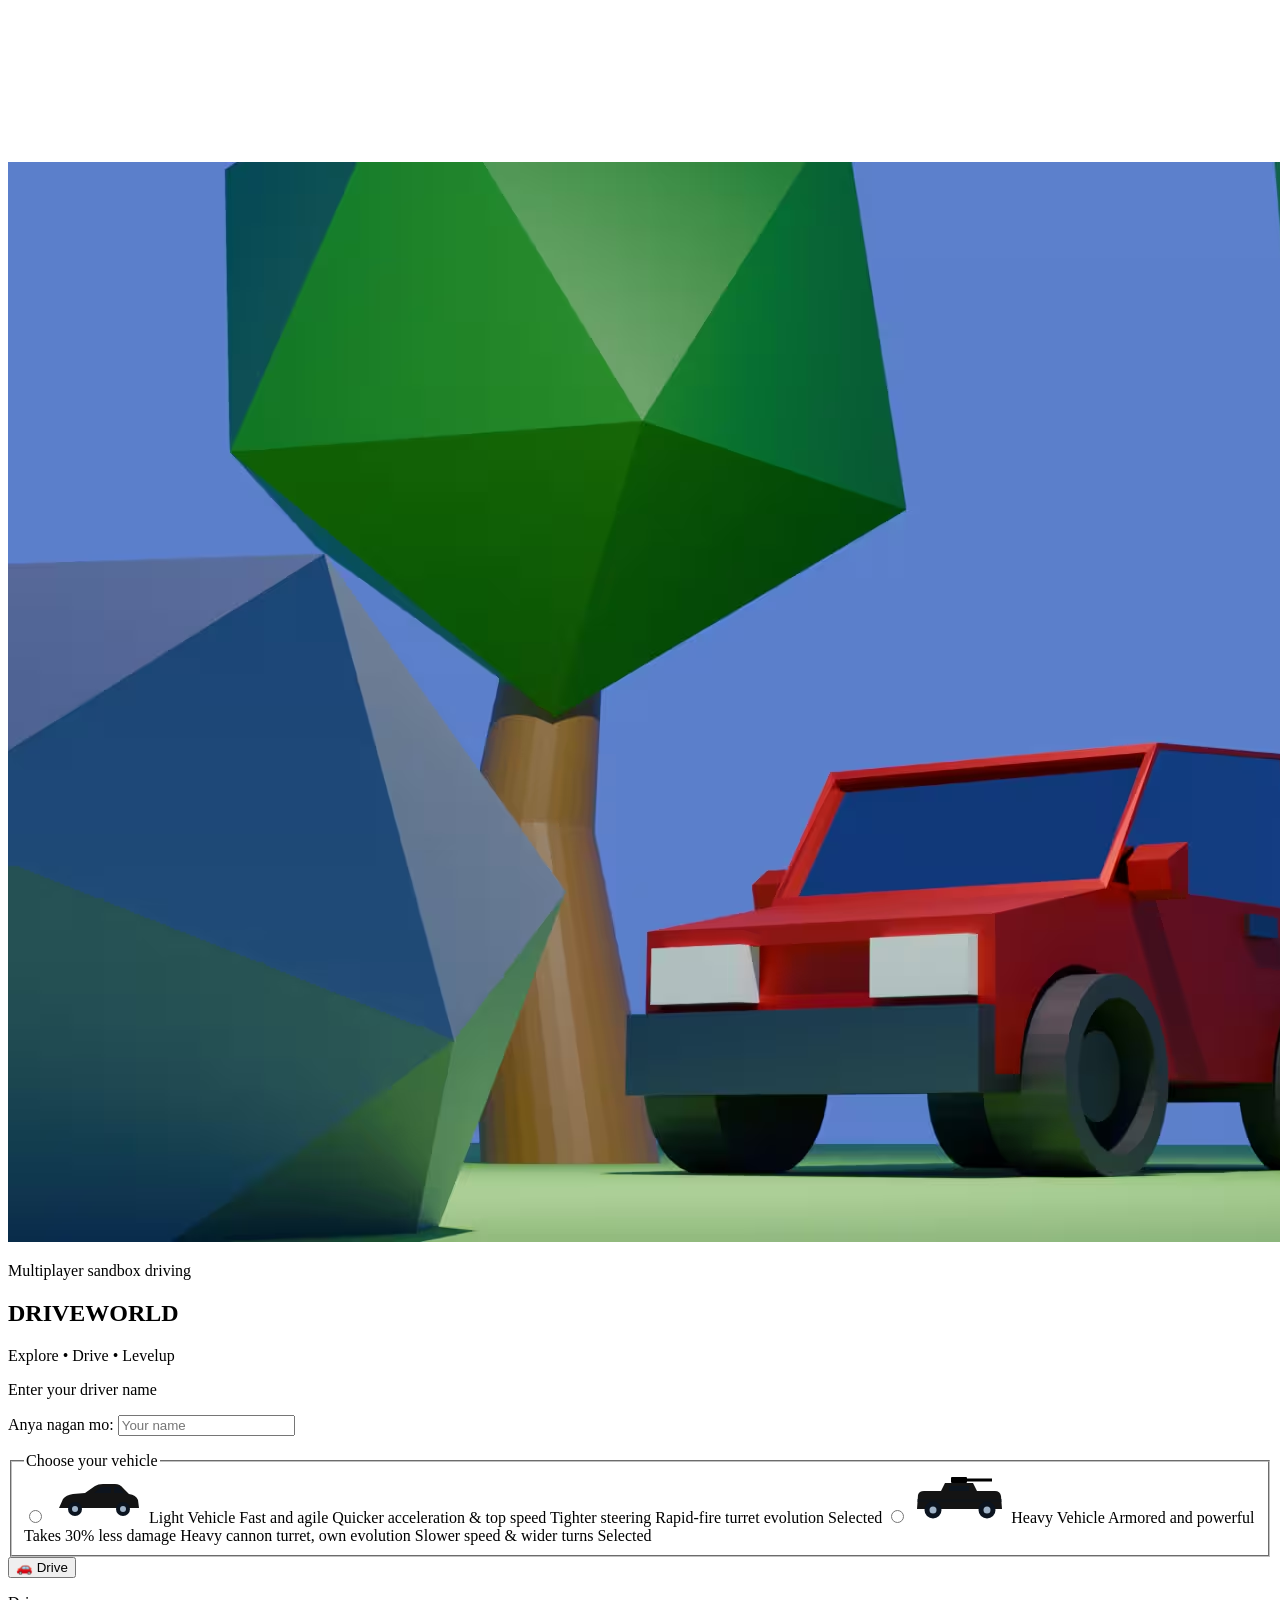
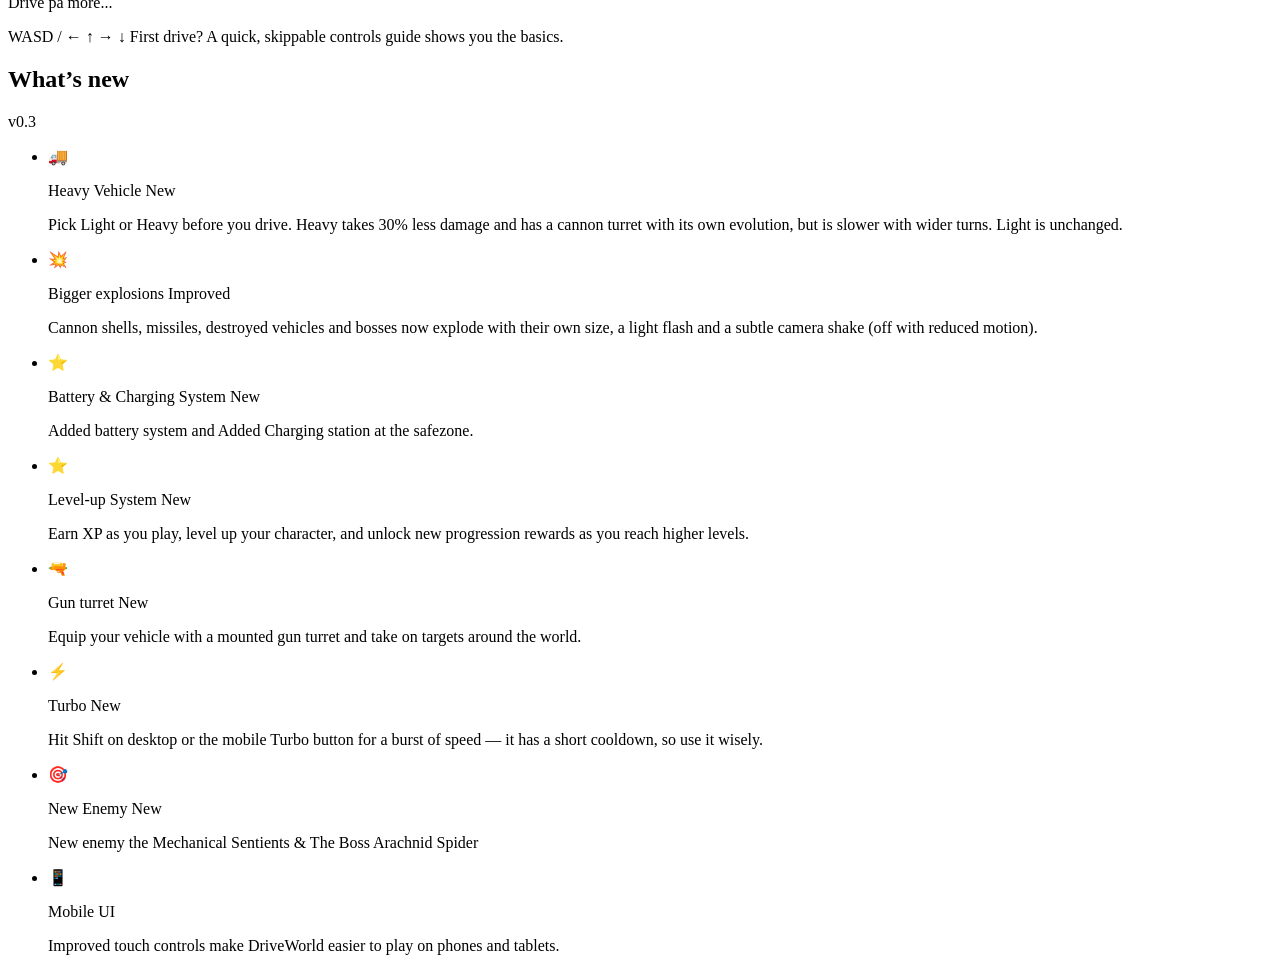
<file: index.html>
<!doctype html>
<html lang="en">
  <head>
    <meta charset="UTF-8" />
    <meta name="viewport" content="width=device-width, initial-scale=1, viewport-fit=cover" />

    <!-- Basic SEO --> 
    <meta name="title" content="DriveWorld by Kurt"> 
    <meta name="description" content="DriveWorld is 'mayat andfun multiplayer sandbox driving game where players can explore, drive, chat and enjoy an open driving experience with friends."> 
    <!-- Open Graph / Facebook / Messenger / Discord --> 
    <meta property="og:type" content="website"> 
    <meta property="og:title" content="DriveWorld by Kurt (demo)"> 
    <meta property="og:description" content="Explore, drive, chat and have fun with other players in DriveWorld, a multiplayer sandbox driving game."> 
    <meta property="og:url" content="https://driveworld.onrender.com"> 
    <meta property="og:site_name" content="DriveWorld"> 
    <meta property="og:image" content="src/images/Driveworld Banner.png"> 
    <meta property="og:image:alt" content="DriveWorld Multiplayer Sandbox Driving Game"> 
    <!-- Twitter / X --> 
    <meta name="twitter:card" content="summary_large_image"> 
    <meta name="twitter:title" content="DriveWorld Multiplayer Sandbox Driving Game"> 
    <meta name="twitter:description" content="Explore, drive, chat, and have fun with other players in DriveWorld, a multiplayer sandbox driving game."> 
    <meta name="twitter:image" content="src/images/Driveworld Banner.png"> 
    <!-- Mobile / Browser --> 
    <meta name="theme-color" content="#0b0b0f"> 
    <meta name="application-name" content="DriveWorld">
    <meta property="og:image" content="src/images/Driveworld Banner.png" />

    <link rel="icon" type="image/png" href="src/images/favicon.png">
    
    <meta name="theme-color" content="#101721" />
    <title>Driveworld by Kurt Allen</title>
  </head>
  <body>
    <canvas id="game"></canvas>

    <section id="loading">
      <div class="intro-scene" aria-hidden="true">
        <img class="bg_loading" src="src/images/MyCar.avif" alt="">
        <div class="intro-scrim"></div>
        <div class="intro-vignette"></div>
      </div>

      <div class="intro">
        <header class="intro-brand">
          <p class="intro-kicker">Multiplayer sandbox driving</p>
          <h1 class="intro-title">DRIVEWORLD</h1>
          <p class="intro-tagline">
            Explore <span class="intro-tagline-dot" aria-hidden="true">&bull;</span>
            Drive <span class="intro-tagline-dot" aria-hidden="true">&bull;</span>
            Levelup
          </p>
        </header>

        <div class="intro-body">
          <div class="intro-main">
            <div class="name-entry">
              <p class="name-entry-kicker">Enter your driver name</p>
              <label for="player-name">Anya nagan mo:</label>
              <input
                id="player-name"
                type="text"
                maxlength="16"
                autocomplete="off"
                spellcheck="false"
                placeholder="Your name"
              />
              <p id="name-error" role="alert"></p>
            </div>

            <fieldset class="vehicle-select" id="vehicle-select">
              <legend class="vehicle-select-title">Choose your vehicle</legend>
              <div class="vehicle-select-grid">
                <label class="vehicle-card" data-vehicle-card="light">
                  <input type="radio" name="vehicle-class" value="light" class="vehicle-card-input" />
                  <span class="vehicle-card-art" aria-hidden="true">
                    <svg viewBox="0 0 96 48" width="96" height="48" focusable="false">
                      <path d="M10 33 L14 24 Q17 20 24 19 L36 18 L46 11 Q49 9 54 9 L66 9 Q71 9 74 13 L80 19 Q87 20 89 25 L90 33 Z" fill="currentColor" opacity="0.92"/>
                      <path d="M45 18 L52 12 L62 12 L62 18 Z M65 12 L70 12 L75 18 L65 18 Z" fill="#0b1420" opacity="0.8"/>
                      <circle cx="26" cy="34" r="7" fill="#0b1420"/><circle cx="26" cy="34" r="3" fill="#9fb3c8"/>
                      <circle cx="74" cy="34" r="7" fill="#0b1420"/><circle cx="74" cy="34" r="3" fill="#9fb3c8"/>
                    </svg>
                  </span>
                  <span class="vehicle-card-text">
                    <span class="vehicle-card-name">Light Vehicle</span>
                    <span class="vehicle-card-tagline">Fast and agile</span>
                    <span class="vehicle-card-traits">
                      <span>Quicker acceleration &amp; top speed</span>
                      <span>Tighter steering</span>
                      <span>Rapid-fire turret evolution</span>
                    </span>
                  </span>
                  <span class="vehicle-card-badge" aria-hidden="true">Selected</span>
                </label>
                <label class="vehicle-card" data-vehicle-card="heavy">
                  <input type="radio" name="vehicle-class" value="heavy" class="vehicle-card-input" />
                  <span class="vehicle-card-art" aria-hidden="true">
                    <svg viewBox="0 0 96 48" width="96" height="48" focusable="false">
                      <path d="M6 34 L7 20 Q8 16 13 16 L30 16 L34 8 L62 8 L66 16 L84 16 Q89 16 90 21 L91 34 Z" fill="currentColor" opacity="0.92"/>
                      <rect x="38" y="11" width="20" height="5" fill="#0b1420" opacity="0.8"/>
                      <rect x="40" y="2" width="16" height="6" rx="1" fill="currentColor"/>
                      <rect x="55" y="3.5" width="26" height="3" fill="currentColor"/>
                      <rect x="6" y="24" width="85" height="3" fill="#0b1420" opacity="0.35"/>
                      <circle cx="22" cy="35" r="8.5" fill="#0b1420"/><circle cx="22" cy="35" r="3.5" fill="#9fb3c8"/>
                      <circle cx="76" cy="35" r="8.5" fill="#0b1420"/><circle cx="76" cy="35" r="3.5" fill="#9fb3c8"/>
                    </svg>
                  </span>
                  <span class="vehicle-card-text">
                    <span class="vehicle-card-name">Heavy Vehicle</span>
                    <span class="vehicle-card-tagline">Armored and powerful</span>
                    <span class="vehicle-card-traits">
                      <span>Takes 30% less damage</span>
                      <span>Heavy cannon turret, own evolution</span>
                      <span>Slower speed &amp; wider turns</span>
                    </span>
                  </span>
                  <span class="vehicle-card-badge" aria-hidden="true">Selected</span>
                </label>
              </div>
            </fieldset>

            <button id="start" class="intro-drive-btn">
              <span class="intro-drive-icon" aria-hidden="true">&#128663;</span>
              <span class="intro-drive-label">Drive</span>
            </button>

            <p id="loading-status">Drive pa more...</p>
            <p class="intro-guide-hint">
              <span class="intro-guide-keys" aria-hidden="true">WASD / ← ↑ → ↓</span>
              First drive? A quick, skippable controls guide shows you the basics.
            </p>
          </div>

          <aside class="intro-patch" aria-labelledby="intro-patch-title">
            <div class="intro-patch-header">
              <h2 id="intro-patch-title">What&rsquo;s new</h2>
              <span class="intro-patch-version">v0.3</span>
            </div>

            <ul class="intro-patch-list">

              <li class="intro-patch-item intro-patch-item--latest" style="--patch-color: #ffb45e">
                <span class="intro-patch-icon" aria-hidden="true">&#128666;</span>
                <div class="intro-patch-copy">
                  <p class="intro-patch-name">
                    Heavy Vehicle <span class="intro-patch-badge">New</span>
                  </p>
                  <p class="intro-patch-desc">
                    Pick Light or Heavy before you drive. Heavy takes 30% less
                    damage and has a cannon turret with its own evolution, but
                    is slower with wider turns. Light is unchanged.
                  </p>
                </div>
              </li>

              <li class="intro-patch-item intro-patch-item--latest" style="--patch-color: #ff7a3d">
                <span class="intro-patch-icon" aria-hidden="true">&#128165;</span>
                <div class="intro-patch-copy">
                  <p class="intro-patch-name">
                    Bigger explosions <span class="intro-patch-badge">Improved</span>
                  </p>
                  <p class="intro-patch-desc">
                    Cannon shells, missiles, destroyed vehicles and bosses now
                    explode with their own size, a light flash and a subtle
                    camera shake (off with reduced motion).
                  </p>
                </div>
              </li>

              <li class="intro-patch-item" style="--patch-color: #6fd0ff"> 
                <span class="intro-patch-icon" aria-hidden="true">&#11088;</span> 
                <div class="intro-patch-copy"> 
                  <p class="intro-patch-name"> 
                    Battery & Charging System 
                    <span class="intro-patch-badge">New</span> 
                  </p> 
                  <p class="intro-patch-desc"> 
                    Added battery system and Added Charging station at the safezone. 
                  </p> 
                </div> 
              </li>

              <li class="intro-patch-item" style="--patch-color: #6fd0ff"> 
                <span class="intro-patch-icon" aria-hidden="true">&#11088;</span> 
                <div class="intro-patch-copy"> 
                  <p class="intro-patch-name"> 
                    Level-up System 
                    <span class="intro-patch-badge">New</span> 
                  </p> 
                  <p class="intro-patch-desc"> 
                    Earn XP as you play, level up your character, and unlock new progression rewards as you reach higher levels. 
                  </p> 
                </div> 
              </li>

              <li class="intro-patch-item" style="--patch-color: #6fd0ff">
                <span class="intro-patch-icon" aria-hidden="true">&#128299;</span>
                <div class="intro-patch-copy">
                  <p class="intro-patch-name">
                    Gun turret <span class="intro-patch-badge">New</span>
                  </p>
                  <p class="intro-patch-desc">
                    Equip your vehicle with a mounted gun turret and take on
                    targets around the world.
                  </p>
                </div>
              </li>

              <li class="intro-patch-item" style="--patch-color: #ffb35c">
                <span class="intro-patch-icon" aria-hidden="true">&#9889;</span>
                <div class="intro-patch-copy">
                  <p class="intro-patch-name">
                    Turbo <span class="intro-patch-badge">New</span>
                  </p>
                  <p class="intro-patch-desc">
                    Hit Shift on desktop or the mobile Turbo button for a burst
                    of speed &mdash; it has a short cooldown, so use it wisely.
                  </p>
                </div>
              </li>

              <li class="intro-patch-item" style="--patch-color: #ff6c65">
                <span class="intro-patch-icon" aria-hidden="true">&#127919;</span>
                <div class="intro-patch-copy">
                  <p class="intro-patch-name">
                    New Enemy <span class="intro-patch-badge">New</span>
                  </p>
                  <p class="intro-patch-desc">
                    New enemy the Mechanical Sentients & The Boss Arachnid Spider
                  </p>
                </div>
              </li>

              <li class="intro-patch-item" style="--patch-color: #c7dbf6">
                <span class="intro-patch-icon" aria-hidden="true">&#128241;</span>
                <div class="intro-patch-copy">
                  <p class="intro-patch-name">
                    Mobile UI
                  </p>
                  <p class="intro-patch-desc">
                    Improved touch controls make DriveWorld easier to play on
                    phones and tablets.
                  </p>
                </div>
              </li>


            </ul>
            
          </aside>
        </div>
      </div>
    </section>

    <section id="hud" hidden>
      <div class="dash" id="dash" data-mode="arcade">

        <!-- Warning-light strip: only ever reflects state that already
             exists elsewhere in the game (handbrake input, tire slip,
             low player HP, turbo). Nothing here is invented. -->
        <div class="dash-warnings" id="dash-warnings" aria-hidden="true">
          <div class="dash-warn" id="warn-handbrake" data-warn-label="Handbrake">
            <svg viewBox="0 0 24 24"><path d="M12 2 4 6v6c0 5.2 3.4 9 8 10 4.6-1 8-4.8 8-10V6l-8-4z"/></svg>
          </div>
          <div class="dash-warn" id="warn-traction" data-warn-label="Traction">
            <svg viewBox="0 0 24 24"><circle cx="12" cy="12" r="9"/><path d="M12 5v3M12 16v3M5 12h3M16 12h3"/></svg>
          </div>
          <div class="dash-warn" id="warn-damage" data-warn-label="Vehicle condition">
            <svg viewBox="0 0 24 24"><path d="M12 21s-7-4.2-9.3-8.4C1 9 2.6 5.6 6 5.3c2-.2 3.7 1 4.5 2.4C11.3 6.2 13 5 15 5.2c3.5.3 5 3.8 3.5 7.3C19.3 16.8 12 21 12 21z"/></svg>
          </div>
          <div class="dash-warn" id="warn-battery" data-warn-label="Battery">
            <svg viewBox="0 0 24 24"><rect x="2" y="7" width="17" height="10" rx="1.5"/><rect x="20" y="10" width="2" height="4"/><path d="M13 8l-3.5 4.5H12L9.5 16 15 10.5h-2.5L13 8z" fill="currentColor" stroke="none"/></svg>
          </div>
        </div>

        <div class="dash-cluster">

          <div class="dash-gauge dash-gauge--speed">
            <div class="dash-gauge-ring">
              <svg class="dash-gauge-face" viewBox="0 0 120 120" aria-hidden="true">
                <circle class="dash-gauge-track" cx="60" cy="60" r="52" />
                <circle id="dash-rpm-fill" class="dash-gauge-fill" cx="60" cy="60" r="52" />
                <g class="dash-gauge-ticks">
                  <line x1="60" y1="10" x2="60" y2="18"/>
                  <line x1="60" y1="10" x2="60" y2="18" transform="rotate(30 60 60)"/>
                  <line x1="60" y1="10" x2="60" y2="18" transform="rotate(60 60 60)"/>
                  <line x1="60" y1="10" x2="60" y2="18" transform="rotate(90 60 60)"/>
                  <line x1="60" y1="10" x2="60" y2="18" transform="rotate(120 60 60)"/>
                  <line x1="60" y1="10" x2="60" y2="18" transform="rotate(150 60 60)"/>
                  <line x1="60" y1="10" x2="60" y2="18" transform="rotate(180 60 60)"/>
                  <line x1="60" y1="10" x2="60" y2="18" transform="rotate(210 60 60)"/>
                  <line x1="60" y1="10" x2="60" y2="18" transform="rotate(240 60 60)"/>
                  <line x1="60" y1="10" x2="60" y2="18" transform="rotate(270 60 60)"/>
                  <line x1="60" y1="10" x2="60" y2="18" transform="rotate(300 60 60)"/>
                  <line x1="60" y1="10" x2="60" y2="18" transform="rotate(330 60 60)"/>
                </g>
              </svg>
              <div class="dash-gauge-readout">
                <strong id="speed" class="dash-speed-value">0</strong>
                <button
                  type="button"
                  id="speed-unit"
                  class="dash-speed-unit"
                  title="Toggle mph / km/h"
                >mph</button>
              </div>
            </div>
            <span class="dash-gauge-title">SPEED</span>
          </div>

          <div class="dash-info-col">
            <div class="dash-gear-badge">
              <span id="gear-mode" class="dash-gear-mode">ARCADE</span>
              <span id="gear" class="dash-gear-value">D</span>
            </div>

            <div id="engine-state" class="dash-engine-pill">RUNNING</div>
            <div id="dash-rpm-value" class="dash-rpm-value">900 RPM</div>

            <div id="dash-clutch-row" class="dash-clutch-row" hidden>
              <span class="dash-clutch-label">Clutch</span>
              <div class="dash-clutch-track">
                <div id="dash-clutch-fill" class="dash-clutch-fill"></div>
              </div>
            </div>

            <!-- RPM as a bar rather than the dial. Only shown by the
                 portrait SIMPLIFIED preset, which drops the speedometer
                 and therefore has no other place to put engine speed
                 (see ui/portrait-fix.css). Same source value as the dial
                 and the numeric readout above; no new telemetry. -->
            <div class="dash-rpm-row">
              <span class="dash-rpm-label">RPM</span>
              <div class="dash-rpm-track">
                <div id="dash-rpm-bar-fill" class="dash-rpm-bar-fill"></div>
              </div>
              <span id="dash-rpm-bar-value" class="dash-rpm-bar-value">900 RPM</span>
            </div>

            <div class="dash-boost-row">
              <span class="dash-boost-label">Boost</span>
              <div class="dash-boost-track">
                <div id="dash-boost-fill" class="dash-boost-fill"></div>
              </div>
            </div>

            <div class="dash-battery-row">
              <span class="dash-battery-label">Battery</span>
              <div class="dash-battery-track">
                <div id="dash-battery-fill" class="dash-battery-fill"></div>
              </div>
              <span id="dash-battery-percent" class="dash-battery-percent">100%</span>
            </div>
          </div>
        </div>

        <div class="dash-secondary">
          <div id="delivery-status" class="dash-pill dash-pill-delivery">Drive to a glowing beacon to pick up a delivery</div>
          <strong id="delivery-count" class="dash-pill dash-pill-score">Deliveries: 0 · Score: 0</strong>
          <div id="turret-status" class="dash-pill dash-pill-turret">TURRET: OFFLINE</div>
          <div id="turbo-status" class="dash-pill dash-pill-turbo">TURBO: READY</div>
          <div id="auto-loot-status" class="dash-pill dash-pill-autoloot" role="status" aria-live="polite" aria-label="Auto loot off">AUTO LOOT: OFF</div>
          <div id="battery-status" class="dash-pill dash-pill-battery">BATTERY: 100%</div>
        </div>

        <button id="start-engine" type="button" disabled>
          Start engine
        </button>
      </div>

      <!-- Keyboard control-panel: keycap-styled reference, only shown
           while the active input source is the keyboard (see Game.js).
           Manual mode isn't keyboard-capable (see InputManager.isManualCapable),
           so this only ever needs the arcade layout. -->
      <div id="keyboard-panel" class="kbd-panel" data-mode="arcade" hidden aria-hidden="true">
        <div class="kbd-panel-title"><span id="kbd-panel-mode">ARCADE</span> CONTROLS</div>

        <!-- ARCADE: exactly what ArcadeController + InputManager bind. -->
        <div class="kbd-modegroup kbd-modegroup--arcade">
          <div class="kbd-row kbd-row--top">
            <div class="kbd-group">
              <span class="kbd-key" data-key="KeyW" data-key-alt="ArrowUp">W</span>
              <span class="kbd-caption">Gas · ↑</span>
            </div>
          </div>
          <div class="kbd-row kbd-row--mid">
            <div class="kbd-group">
              <span class="kbd-key" data-key="KeyA" data-key-alt="ArrowLeft">A</span>
              <span class="kbd-caption">Left · ←</span>
            </div>
            <div class="kbd-group">
              <span class="kbd-key" data-key="KeyS" data-key-alt="ArrowDown">S</span>
              <span class="kbd-caption">Brake / Rev · ↓</span>
            </div>
            <div class="kbd-group">
              <span class="kbd-key" data-key="KeyD" data-key-alt="ArrowRight">D</span>
              <span class="kbd-caption">Right · →</span>
            </div>
          </div>
          <div class="kbd-row kbd-row--wide">
            <div class="kbd-group">
              <span class="kbd-key kbd-key--wide" data-key="Space">SPACE</span>
              <span class="kbd-caption">Handbrake</span>
            </div>
            <div class="kbd-group">
              <span class="kbd-key kbd-key--wide" data-key="ShiftLeft" data-key-alt="ShiftRight">SHIFT</span>
              <span class="kbd-caption">Turbo</span>
            </div>
          </div>
        </div>

        <!-- MANUAL / REALISTIC PROTOTYPE: the keyboard cannot supply clutch
             or an H-pattern gear (see InputManager.isManualCapable), so the
             two controls it genuinely cannot bind are shown as device-
             required rather than as fake keycaps. -->
        <div class="kbd-modegroup kbd-modegroup--manual">
          <div class="kbd-row kbd-row--top">
            <div class="kbd-group">
              <span class="kbd-key" data-key="KeyW" data-key-alt="ArrowUp">W</span>
              <span class="kbd-caption">Gas · ↑</span>
            </div>
          </div>
          <div class="kbd-row kbd-row--mid">
            <div class="kbd-group">
              <span class="kbd-key" data-key="KeyA" data-key-alt="ArrowLeft">A</span>
              <span class="kbd-caption">Left · ←</span>
            </div>
            <div class="kbd-group">
              <span class="kbd-key" data-key="KeyS" data-key-alt="ArrowDown">S</span>
              <span class="kbd-caption">Brake · ↓</span>
            </div>
            <div class="kbd-group">
              <span class="kbd-key" data-key="KeyD" data-key-alt="ArrowRight">D</span>
              <span class="kbd-caption">Right · →</span>
            </div>
          </div>
          <div class="kbd-row kbd-row--wide">
            <div class="kbd-group">
              <span class="kbd-key kbd-key--wide" data-key="Space">SPACE</span>
              <span class="kbd-caption">Handbrake</span>
            </div>
          </div>
          <p class="kbd-note">
            <b>Clutch</b> and <b>H-shifter</b> need a wheel, a calibrated
            controller, or touch controls.
          </p>
        </div>

        <div class="kbd-row kbd-row--mini">
          <div class="kbd-mini"><span class="kbd-key kbd-key--mini">R</span>Reset</div>
          <div class="kbd-mini"><span class="kbd-key kbd-key--mini" data-key="KeyT">T</span>Turret</div>
          <div class="kbd-mini"><span class="kbd-key kbd-key--mini" data-key="KeyF">F</span>Auto loot</div>
          <div class="kbd-mini"><span class="kbd-key kbd-key--mini">I</span>Bag</div>
          <div class="kbd-mini"><span class="kbd-key kbd-key--mini">M</span>Map</div>
          <div class="kbd-mini"><span class="kbd-key kbd-key--mini">C</span>Camera</div>
          <div class="kbd-mini"><span class="kbd-key kbd-key--mini">Esc</span>Menu</div>
        </div>
      </div>
    </section>

    <section id="combat-hud" hidden>
      <div class="combat-row">
        <span class="combat-row-icon" aria-hidden="true">
          <svg viewBox="0 0 24 24"><path d="M12 21s-7-4.2-9.3-8.4C1 9 2.6 5.6 6 5.3c2-.2 3.7 1 4.5 2.4C11.3 6.2 13 5 15 5.2c3.5.3 5 3.8 3.5 7.3C19.3 16.8 12 21 12 21z"/></svg>
        </span>
        <div class="combat-bar-track">
          <div id="player-hp-fill" class="combat-bar-fill combat-bar-hp"></div>
        </div>
        <span id="player-hp-text" class="combat-row-value">100 / 100</span>
      </div>
      <div class="combat-row">
        <span id="player-level-label" class="combat-row-label">LV 1</span>
        <div class="combat-bar-track">
          <div id="player-xp-fill" class="combat-bar-fill combat-bar-xp"></div>
        </div>
        <span id="player-xp-text" class="combat-row-value">0 / 100</span>
      </div>
      <div id="boss-hud" hidden>
        <div id="boss-name">WAR MACHINE</div>
      </div>
    </section>

    <button
      id="hud-mode-toggle"
      type="button"
      hidden
      aria-label="Cycle HUD visibility"
    >
      <span id="hud-mode-toggle-label">HUD: DEFAULT</span>
    </button>

    <div id="objective-strip" hidden>
      <span class="objective-kicker">OBJECTIVE</span>
      <span class="objective-text" id="objective-text"></span>
    </div>

    <div id="minimap-panel" hidden>
      <canvas id="minimap-canvas"></canvas>
      <div class="minimap-legend">
        <span class="minimap-key minimap-key--poi">POI</span>
        <span class="minimap-key minimap-key--enemy">HOSTILE</span>
        <span class="minimap-key minimap-key--charge">CHARGE</span>
      </div>
    </div>

    <div id="interaction-prompt" hidden>
      <span id="interaction-key">F</span>
      <span id="interaction-label">PICK UP</span>
    </div>

    <aside id="inventory-panel" hidden aria-label="Inventory">
      <div class="inv-head">
        <span class="inv-title">CARGO</span>
        <button id="inventory-close" type="button" aria-label="Close inventory">×</button>
      </div>
      <ul id="inventory-list"></ul>
      <p id="inventory-empty">No salvage yet. Destroy hostiles at points of interest to find supplies.</p>
    </aside>

    <div id="game-notice" hidden></div>

    <div id="level-up-banner" hidden aria-hidden="true">
      <div class="level-up-banner-star">✦</div>
      <div class="level-up-banner-title">LEVEL UP</div>
      <div id="level-up-banner-level">1</div>
      <div id="level-up-banner-subtitle">VEHICLE UPGRADED</div>
      <div id="level-up-banner-rewards"></div>
    </div>

    <div id="damage-flash" hidden></div>

    <div id="death-screen" hidden>
      <div class="death-screen-inner">
        <div class="death-screen-icon" aria-hidden="true">☠</div>
        <h2 class="death-screen-title">VEHICLE DESTROYED</h2>
        <p class="death-screen-subtitle">You have been eliminated</p>
        <p class="death-screen-countdown">
          Respawning in <span id="death-screen-timer">5</span>&hellip;
        </p>
      </div>
    </div>

<details id="debug" hidden>

  <div class="debug-actions">
    <button id="copy-diagnostics" type="button">Copy diagnostics</button>
    <button id="download-diagnostics" type="button">Download JSON</button>
  </div>

  <div class="debug-actions">
  <button id="enable-v99" type="button" disabled>
    Enable my V99 profile
  </button>

  <button id="use-keyboard" type="button" disabled>
    Use keyboard
  </button>

  <button id="use-mobile" type="button" disabled>
    Use touch controls
  </button>

  <button id="use-controller" type="button" disabled>
    Use calibrated controller
  </button>
</div>

<div class="debug-actions">
  <button id="camera-toggle" type="button" disabled>
    Change camera · C
  </button>

  <button id="fullscreen-toggle" type="button" disabled>
    Enter fullscreen
  </button>

  <button id="enable-audio" type="button" disabled>
    Enable audio
  </button>
</div>

<label class="presentation-setting">
  Master volume
  <input
    id="master-volume"
    type="range"
    min="0"
    max="1"
    step="0.01"
    value="0.3"
  />
</label>

<label class="presentation-setting">
  <input id="camera-vibration" type="checkbox" checked />
  Subtle driver head movement and vibration
</label>

<p id="presentation-status" role="status">
  Driver View: C · Look around: right-click and drag
</p>

<details class="camera-options" id="camera-advanced-options">
  <summary>Advanced camera settings</summary>

  <label class="presentation-setting">
    Driver FOV
    <input
      data-presentation="driverFov"
      type="range" min="50" max="100" step="1"
    />
  </label>

  <label class="presentation-setting">
    Chase FOV
    <input
      data-presentation="chaseFov"
      type="range" min="50" max="100" step="1"
    />
  </label>

  <label class="presentation-setting">
    Chase distance
    <input
      data-presentation="cameraDistance"
      type="range" min="4" max="14" step="0.1"
    />
  </label>

  <label class="presentation-setting">
    Chase height
    <input
      data-presentation="cameraHeight"
      type="range" min="1.5" max="6" step="0.1"
    />
  </label>

  <label class="presentation-setting">
    Look sensitivity
    <input
      data-presentation="lookSensitivity"
      type="range" min="0.001" max="0.008" step="0.0001"
    />
  </label>
</details>

<details class="audio-options" id="audio-advanced-options">
  <summary>Advanced audio settings</summary>

  <label class="presentation-setting">
    Engine volume
    <input
      data-presentation="engineVolume"
      type="range" min="0" max="1" step="0.01"
    />
  </label>

  <label class="presentation-setting">
    Environment volume
    <input
      data-presentation="environmentVolume"
      type="range" min="0" max="1" step="0.01"
    />
  </label>

  <label class="presentation-setting">
    Effects volume
    <input
      data-presentation="effectsVolume"
      type="range" min="0" max="1" step="0.01"
    />
  </label>

  <p id="settings-save-status" role="status"></p>
</details>


<p id="control-status" role="status">
  Start the sandbox to select controls.
</p>

<div class="debug-actions">
  <button id="select-arcade" type="button" disabled>
    Arcade
  </button>

  <button id="select-manual" type="button" disabled>
    Realistic Prototype
  </button>

</div>

<p id="driving-status" role="status">
  Stop the vehicle before changing driving mode.
</p>

  <p id="diagnostics-status" role="status" aria-live="polite"></p>

  <pre id="input-debug">Start the game to inspect inputs.</pre>
</details>

<button id="open-menu" type="button" hidden>
  Settings · ESC
</button>

<section
  id="settings-menu"
  role="dialog"
  aria-modal="true"
  aria-labelledby="settings-title"
  hidden
>
  <div class="settings-window">
    <header class="settings-header">
      <div>
        <h2 id="settings-title">DRIVEWORLD</h2>
        <p>Local session paused</p>
      </div>

      <div class="settings-header-actions">
        <button id="open-guide" type="button" data-open-guide>Controls / Help</button>
        <button id="close-menu" type="button">Resume · ESC</button>
      </div>
    </header>

    <nav class="settings-tabs" role="tablist" aria-label="Settings categories">
      <button
        type="button"
        role="tab"
        id="settings-tab-controls"
        aria-controls="settings-page-controls"
        data-settings-tab="controls"
      >Controls</button>
      <button
        type="button"
        role="tab"
        id="settings-tab-driving"
        aria-controls="settings-page-driving"
        data-settings-tab="driving"
      >Driving</button>
      <button
        type="button"
        role="tab"
        id="settings-tab-display"
        aria-controls="settings-page-display"
        data-settings-tab="display"
      >Display</button>
      <button
        type="button"
        role="tab"
        id="settings-tab-audio"
        aria-controls="settings-page-audio"
        data-settings-tab="audio"
      >Audio</button>
    </nav>

    <section
      id="settings-page-controls"
      role="tabpanel"
      aria-labelledby="settings-tab-controls"
      data-settings-page="controls"
    >
      <h3>How to drive</h3>
      <ul class="settings-controls-ref">
        <li><b>Steer</b> A / D or ← / → · touch: ◀ ▶</li>
        <li><b>Gas</b> W or ↑ · touch: GAS</li>
        <li><b>Brake / reverse</b> S or ↓ · touch: BRAKE (hold when stopped)</li>
        <li><b>Handbrake</b> Space · touch: HAND BRAKE</li>
        <li><b>Turbo</b> Shift · touch: TURBO</li>
        <li><b>Reset car</b> R</li>
      </ul>
      <button type="button" class="settings-guide-btn" data-open-guide>Replay driving guide</button>

      <h3>Input device</h3>
      <div id="menu-controls"></div>
      <p class="settings-help">
        The saved V99 profile uses your verified DInput layout.
        Center steering, release pedals, and select neutral after resuming.
      </p>
    </section>

    <section
      id="settings-page-driving"
      role="tabpanel"
      aria-labelledby="settings-tab-driving"
      data-settings-page="driving"
      hidden
    >
      <h3>Driving mode</h3>
      <div id="menu-driving"></div>
      <p class="settings-help">
        Stop before changing driving mode. In Realistic Prototype,
        use your physical clutch and H-pattern shifter.
      </p>
    </section>

    <section
      id="settings-page-display"
      role="tabpanel"
      aria-labelledby="settings-tab-display"
      data-settings-page="display"
      hidden
    >
      <h3>Camera</h3>
      <div id="menu-display"></div>
      <p class="settings-help">
        C switches cameras. Right-click and drag in Driver View to look around.
      </p>
      <div id="menu-display-advanced"></div>

      <h3>HUD</h3>
      <fieldset id="menu-hud" class="hud-mode-options">
        <legend class="visually-hidden">HUD visibility</legend>
        <label class="hud-mode-option">
          <input type="radio" name="hud-mode" value="default" />
          Default
        </label>
        <label class="hud-mode-option">
          <input type="radio" name="hud-mode" value="simplified" />
          Simplified
        </label>
        <label class="hud-mode-option">
          <input type="radio" name="hud-mode" value="hidden" />
          Hide all
        </label>
      </fieldset>
      <p class="settings-help">
        Also reachable in-game with the HUD button, top right.
      </p>
    </section>

    <section
      id="settings-page-audio"
      role="tabpanel"
      aria-labelledby="settings-tab-audio"
      data-settings-page="audio"
      hidden
    >
      <h3>Audio</h3>
      <div id="menu-audio"></div>
      <div id="menu-audio-advanced"></div>
    </section>
  </div>
</section>

    <script type="module" src="/src/main.js"></script>
  </body>
</html>
</file>
